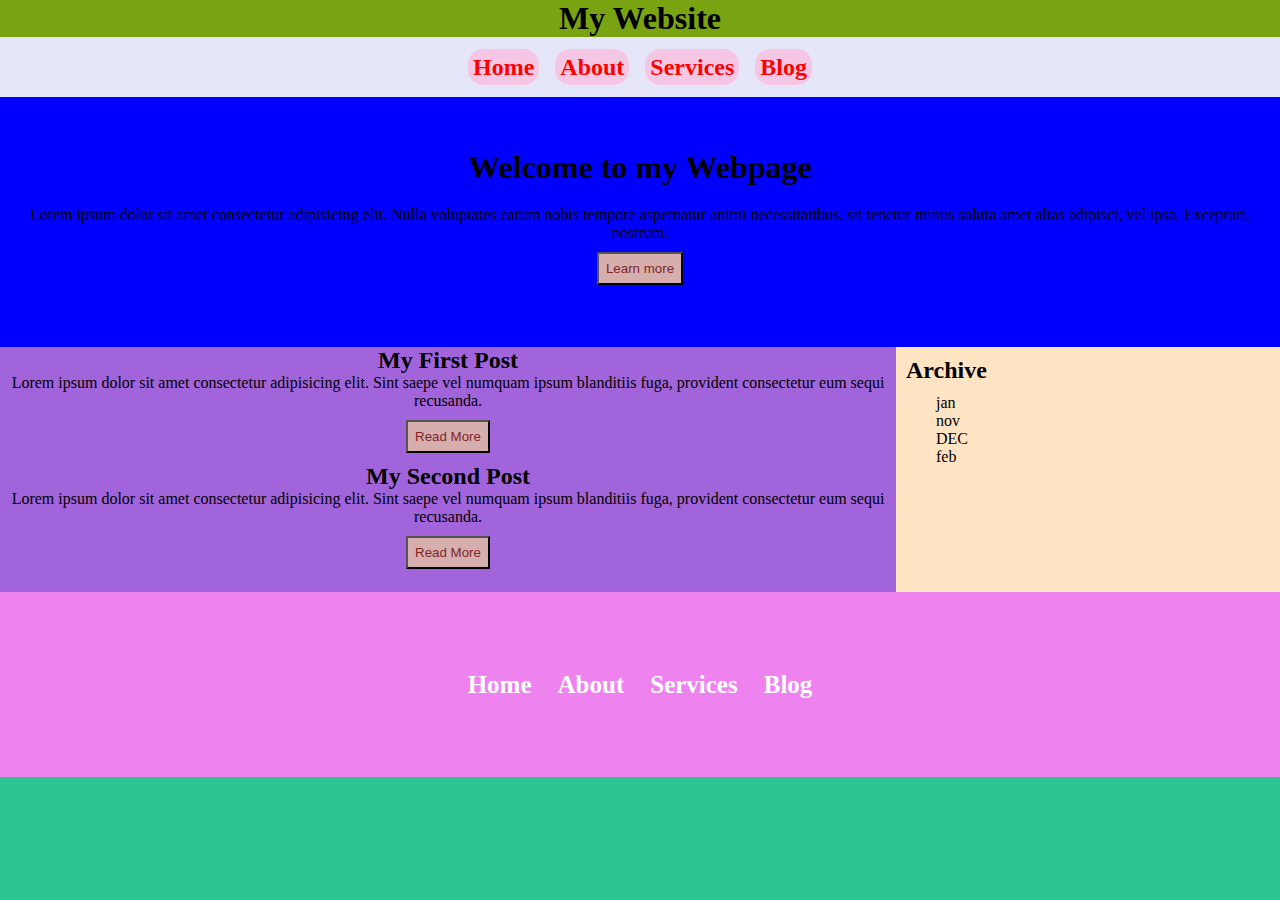
<file: basic_webpage/index.html>
<!DOCTYPE html>
<html lang="en">
<head>
    <meta charset="UTF-8">
    <meta name="viewport" content="width=device-width, initial-scale=1.0">
    <link rel="stylesheet" href="style.css">
    <title>Webpage</title>
</head>
<body>
    <header>
       <h1>
        My Website
       </h1>
    </header>

    <nav>
        <h2>
        <a href="">Home</a>
        <a href="">About</a>
        <a href="">Services</a>
        <a href="">Blog</a>
        </h2>
    </nav>

    <section>
        <h1>Welcome to my Webpage</h1>
        <p>Lorem ipsum dolor sit amet consectetur adipisicing elit. Nulla voluptates earum nobis tempore aspernatur animi necessitatibus, sit tenetur minus soluta amet alias adipisci, vel ipsa. Excepturi, nostrum.</p>
        <button>Learn more</button>
    </section>

    <article>
        <div class="post">
            <h2>My First Post</h2>
            <p>Lorem ipsum dolor sit amet consectetur adipisicing elit. Sint saepe vel numquam ipsum blanditiis fuga, provident consectetur eum sequi recusanda.</p>
            <button>Read More</button>

            <div class="post">
                <h2>My Second Post</h2>
                <p>Lorem ipsum dolor sit amet consectetur adipisicing elit. Sint saepe vel numquam ipsum blanditiis fuga, provident consectetur eum sequi recusanda.</p>
                <button>Read More</button>
        </div>
    </article>

    <aside>
        <h2>Archive</h2>
        <ul>
            <li>jan</li>
            <li>nov</li>
            <li>DEC</li>
            <li>feb</li>
        </ul>
    </aside>
    
    <footer>
        <h2>
            <a href="">Home</a>
            <a href="">About</a>
            <a href="">Services</a>
            <a href="">Blog</a>
        </h2>
        
    </footer>
</body>
</html>
</file>
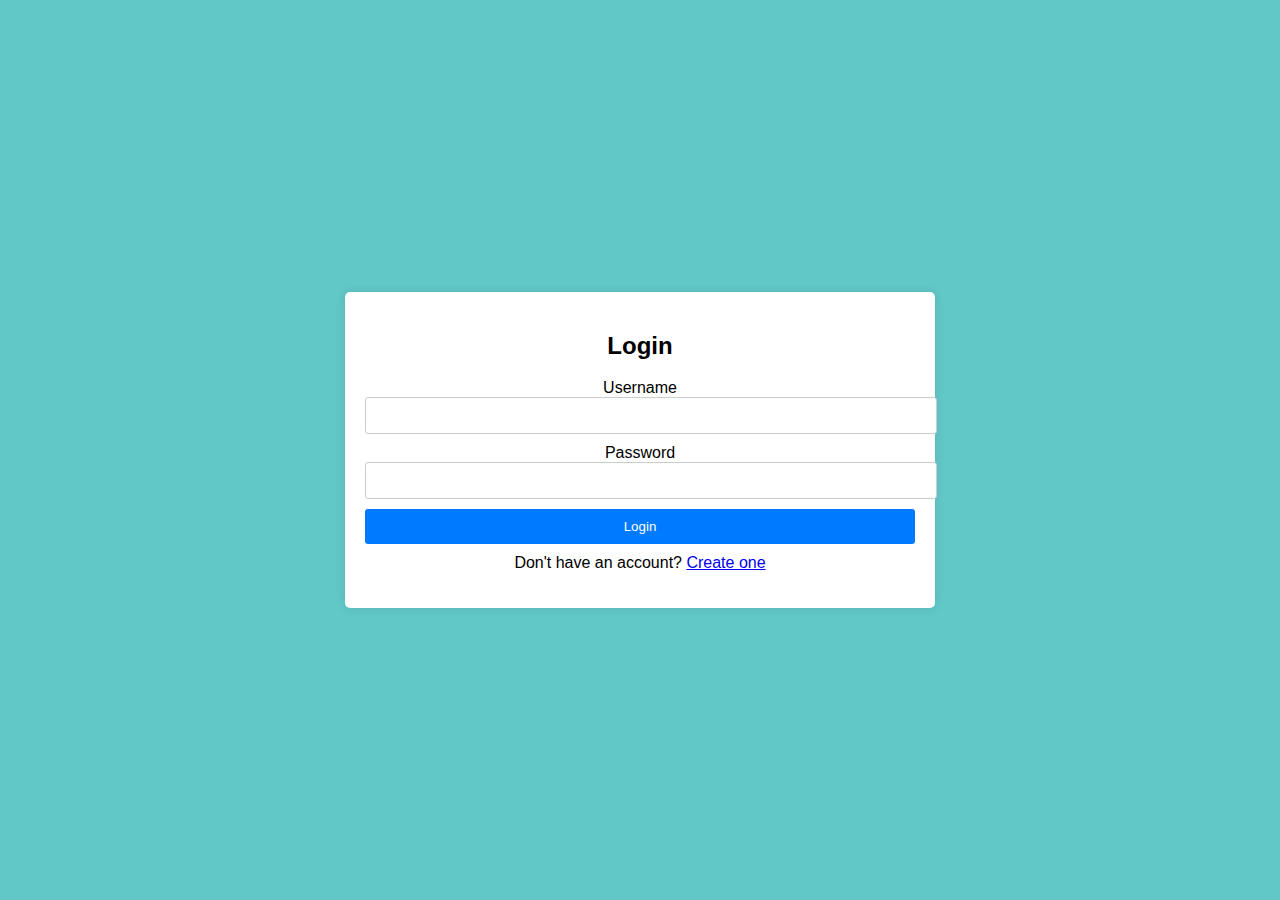
<file: create_account/index.html>
<!DOCTYPE html>
<html lang="en">
<head>
    <meta charset="UTF-8">
    <meta name="viewport" content="width=device-width, initial-scale=1.0">
    <title>Login</title>
    <link rel="stylesheet" href="styles.css">
</head>
<body>
    <div class="container">
        <form action="login.php" method="POST">
            <h2>Login</h2>
            <div class="input-group">
                <label for="username">Username</label>
                <input type="text" id="username" name="username" required>
            </div>
            <div class="input-group">
                <label for="password">Password</label>
                <input type="password" id="password" name="password" required>
            </div>
            <button type="submit">Login</button>
        </form>
        <p>Don't have an account? <a href="create_account.html">Create one</a></p>
    </div>
</body>
</html>
</file>
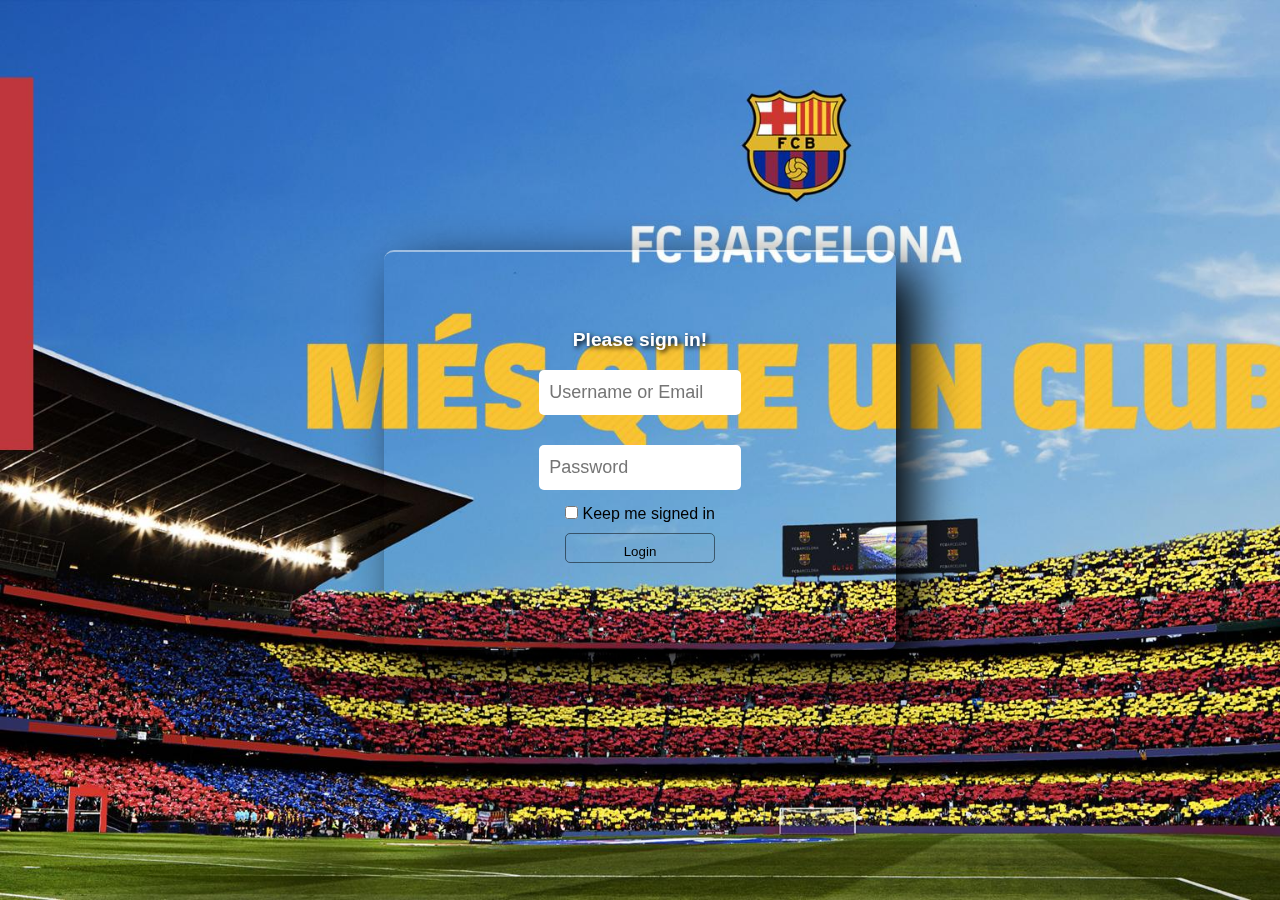
<file: Glass-UI/index.html>
<!DOCTYPE html>
<html lang="en">
<head>
    <meta charset="UTF-8">
    <meta name="viewport" content="width=device-width, initial-scale=1.0">
    <link rel="stylesheet" href="style.css">
    <title>Yoshita</title>
    <link rel="icon" href="images.jpeg">
</head>
<body>
    <div class="container">
        <div class="card">
            <div class="content">
                <h1>Please sign in!</h1>
                <div class="form-input">
                    <input type="text" class="text-field" placeholder="Username or Email">
                </div>
                <div class="form-input">
                    <input type="password" class="text-field" placeholder="Password">
                </div>
                <div class="form-checkbox">
                    <input type="checkbox">
                    <label for="">Keep me signed in</label>
                </div>
                <div class="form-input">
                    <button>Login</button>
                </div>
            </div>
        </div>
    </div>
    
</body>
</html>
</file>
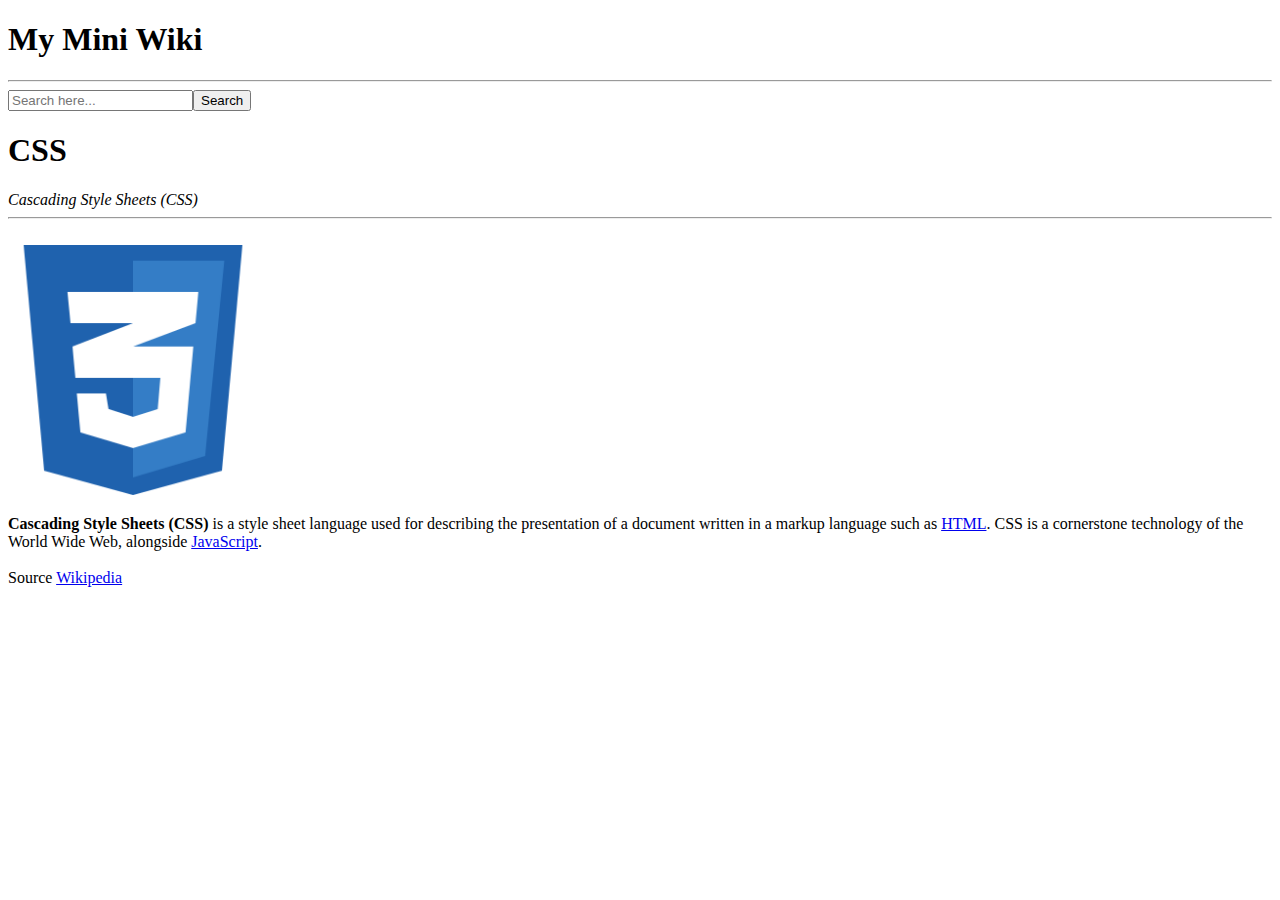
<file: css.html>
<!DOCTYPE html>
<html lang="en">
<head>
    <meta charset="UTF-8">
    <meta name="viewport" content="width=device-width, initial-scale=1.0">
    <title>Mini Wiki</title>
</head>
<body>
    <h1>My Mini Wiki</h1>
    <hr>
    <label for="Firstname"></label>
    <input type="text" id="Firstname" placeholder="Search here..." ><button>Search</button>
    <br>
    <H1>CSS</H1>
    <i>Cascading Style Sheets (CSS)</i>
    <hr>
    <br>
    <img src="css.png" alt="CSS lOGO" height="250px">

    <p>
        <B>Cascading Style Sheets (CSS)</B> is a style sheet language used for describing the presentation of a document written in a markup language such as <a href="html.html">HTML</a>. CSS is a cornerstone technology of the World Wide Web, alongside <a href="js.html">JavaScript</a>.
        <br>
        <br>
        Source <a href="https://www.wikipedia.org/" target="_top">Wikipedia</a>
    </p>
</body>
</html>
</file>
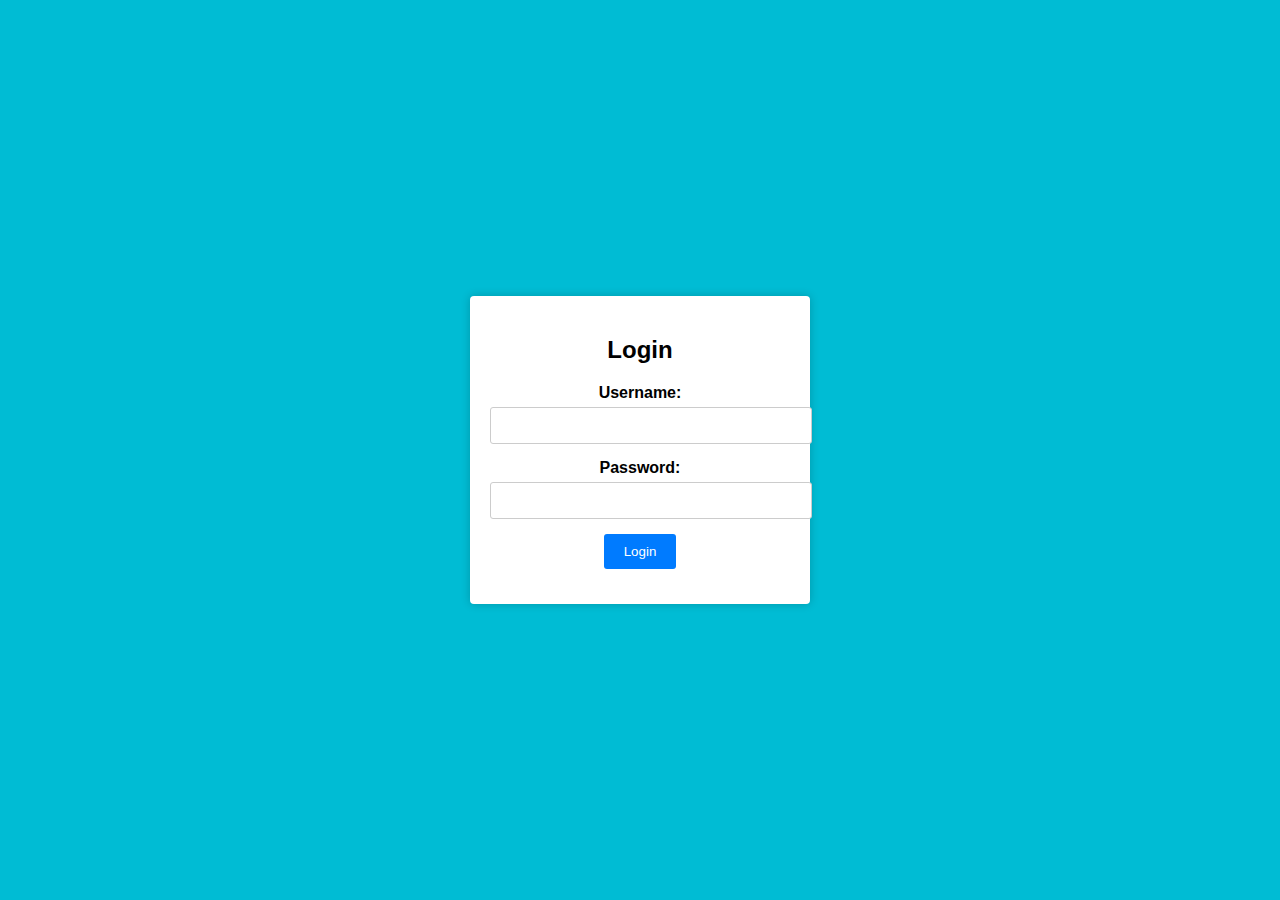
<file: loginPage.html>
<!DOCTYPE html>
<html lang="en">
<head>
    <meta charset="UTF-8">
    <meta name="viewport" content="width=device-width, initial-scale=1.0">
    <title>Login Page</title>
    <style>
        body {
            font-family: Arial, sans-serif;
            background-color: #00bcd4; /* Cyan background color */
            margin: 0;
            padding: 0;
            display: flex;
            justify-content: center;
            align-items: center;
            height: 100vh;
        }

        .login-container {
            background-color: #fff;
            padding: 20px;
            border-radius: 4px;
            box-shadow: 0 0 10px rgba(0, 0, 0, 0.2);
            width: 300px;
            text-align: center;
        }

        .login-container h2 {
            margin-bottom: 20px;
        }

        .form-group {
            margin-bottom: 15px;
        }

        .form-group label {
            display: block;
            margin-bottom: 5px;
            font-weight: bold;
        }

        .form-group input {
            width: 100%;
            padding: 10px;
            border: 1px solid #ccc;
            border-radius: 3px;
        }

        .form-group button {
            background-color: #007BFF;
            color: #fff;
            padding: 10px 20px;
            border: none;
            border-radius: 3px;
            cursor: pointer;
        }
    </style>
</head>
<body>
    <div class="login-container">
        <h2>Login</h2>
        <form action="#" method="POST">
            <div class="form-group">
                <label for="username">Username:</label>
                <input type="text" id="username" name="username" required>
            </div>
            <div class="form-group">
                <label for="password">Password:</label>
                <input type="password" id="password" name="password" required>
            </div>
            <div class="form-group">
                <button type="submit">Login</button>
            </div>
        </form>
    </div>
</body>
</html>
</file>
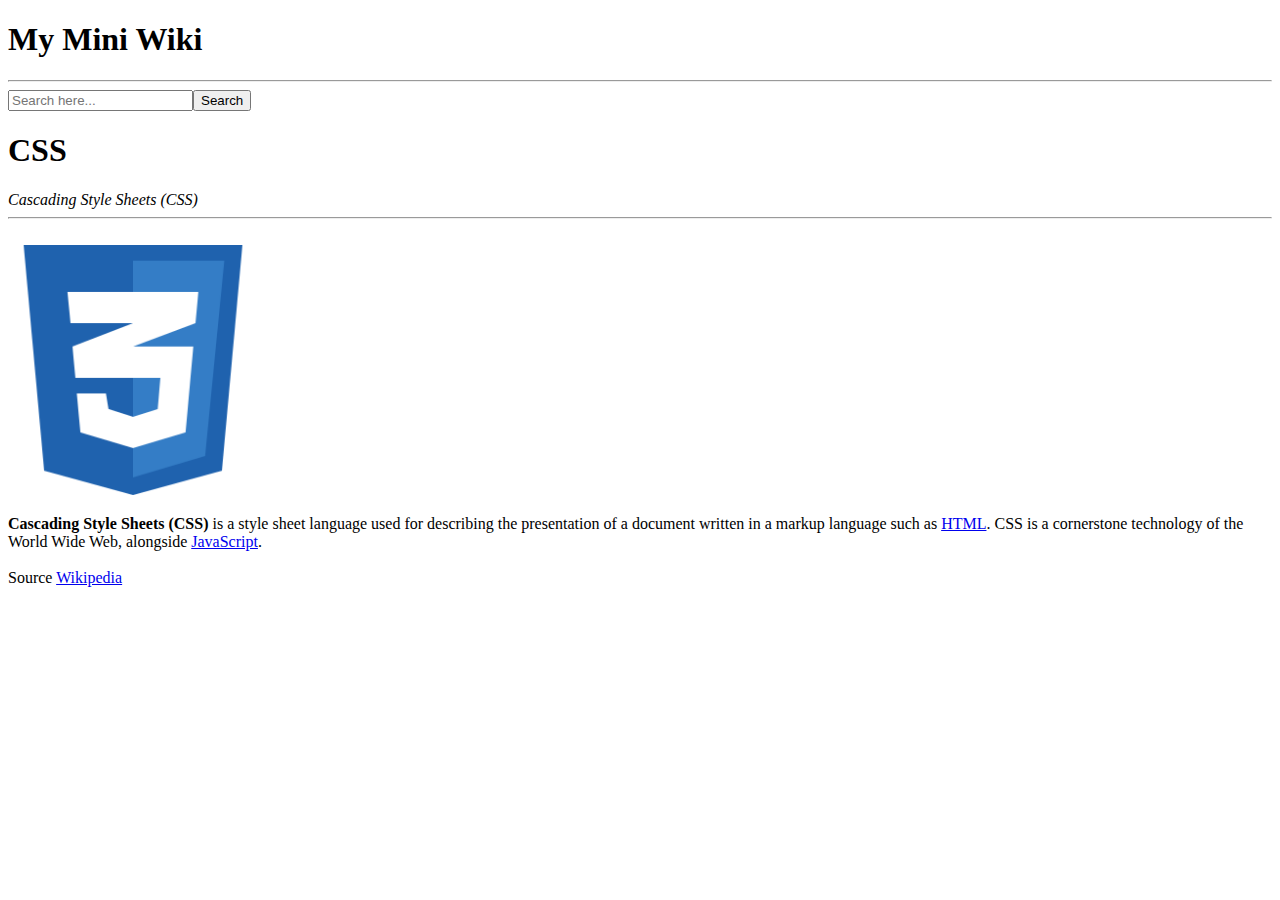
<file: Basic-wiki/css.html>
<!DOCTYPE html>
<html lang="en">
<head>
    <meta charset="UTF-8">
    <meta name="viewport" content="width=device-width, initial-scale=1.0">
    <link rel="icon" href="https://d3mxt5v3yxgcsr.cloudfront.net/courses/6020/course_6020_image.png">
    <title>Mini Wiki</title>
</head>
<body>
    <h1>My Mini Wiki</h1>
    <hr>
    <label for="Firstname"></label>
    <input type="text" id="Firstname" placeholder="Search here..." ><button>Search</button>
    <br>
    <H1>CSS</H1>
    <i>Cascading Style Sheets (CSS)</i>
    <hr>
    <br>
    <img src="css.png" alt="CSS lOGO" height="250px">

    <p>
        <B>Cascading Style Sheets (CSS)</B> is a style sheet language used for describing the presentation of a document written in a markup language such as <a href="html.html">HTML</a>. CSS is a cornerstone technology of the World Wide Web, alongside <a href="js.html">JavaScript</a>.
        <br>
        <br>
        Source <a href="https://www.wikipedia.org/" target="_top">Wikipedia</a>
    </p>
</body>
</html>
</file>
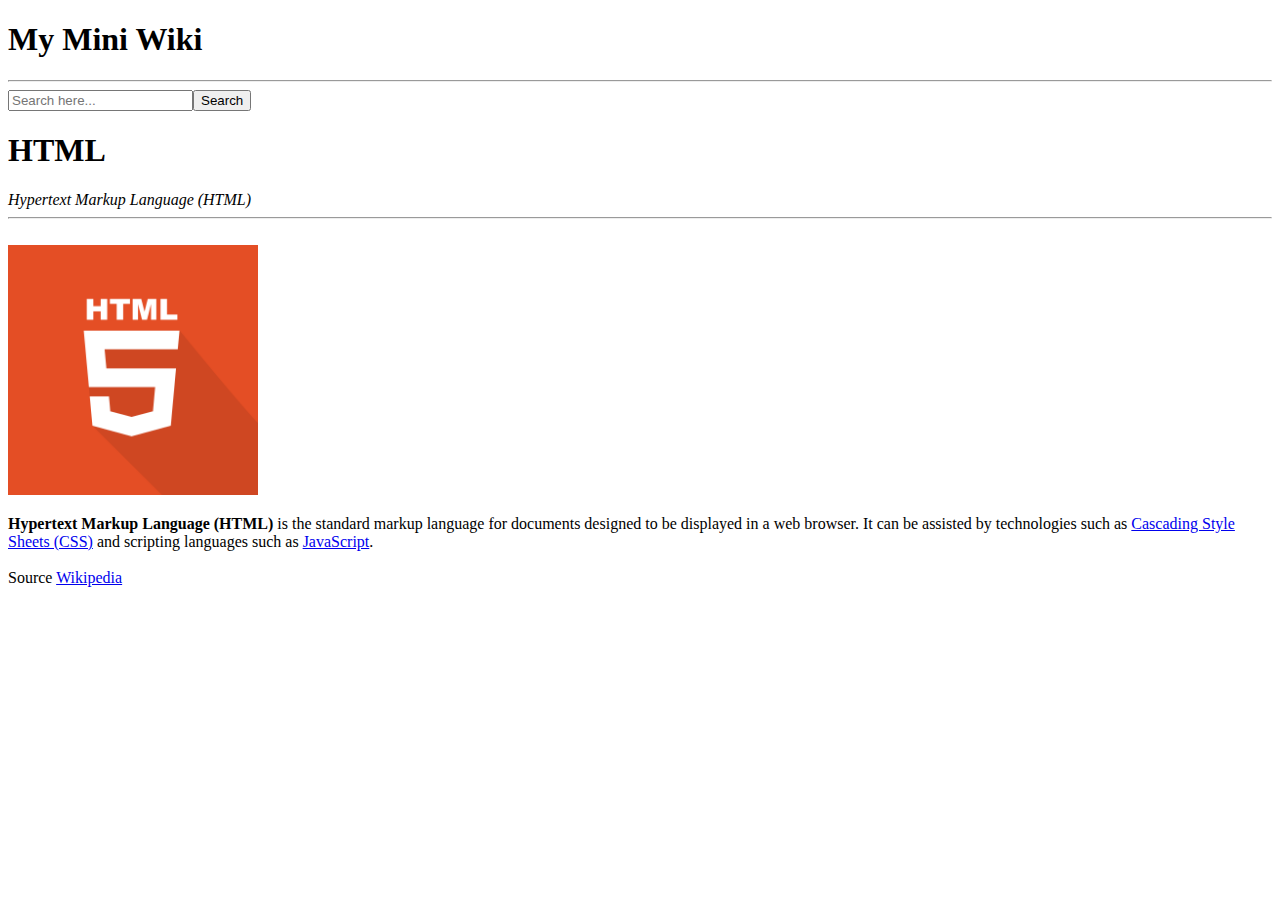
<file: Basic-wiki/html.html>
<!DOCTYPE html>
<html lang="en">
<head>
    <meta charset="UTF-8">
    <meta name="viewport" content="width=device-width, initial-scale=1.0">
    <link rel="icon" href="https://d3mxt5v3yxgcsr.cloudfront.net/courses/6020/course_6020_image.png">
    <title>Mini Wiki</title>
</head>
<body>
    <h1>My Mini Wiki</h1>
    <hr>
    <label for="Firstname"></label>
    <input type="text" id="Firstname" placeholder="Search here..." ><button>Search</button>
    <br>
    <H1>HTML</H1>
    <i>Hypertext Markup Language (HTML)</i>
    <hr>
    <br>
    <img src="html.png" alt="HTML lOGO" height="250px">

    <p>
        <b>Hypertext Markup Language (HTML)</b> is the standard markup language for documents designed to be displayed in a web browser. It can be assisted by technologies such as <a href="css.html">Cascading Style Sheets (CSS)</a> and scripting languages such as <a href="js.html">JavaScript</a>.
        <br>
        <br>
        Source <a href="https://www.wikipedia.org/">Wikipedia</a>

    </p>
</body>
</html>
</file>
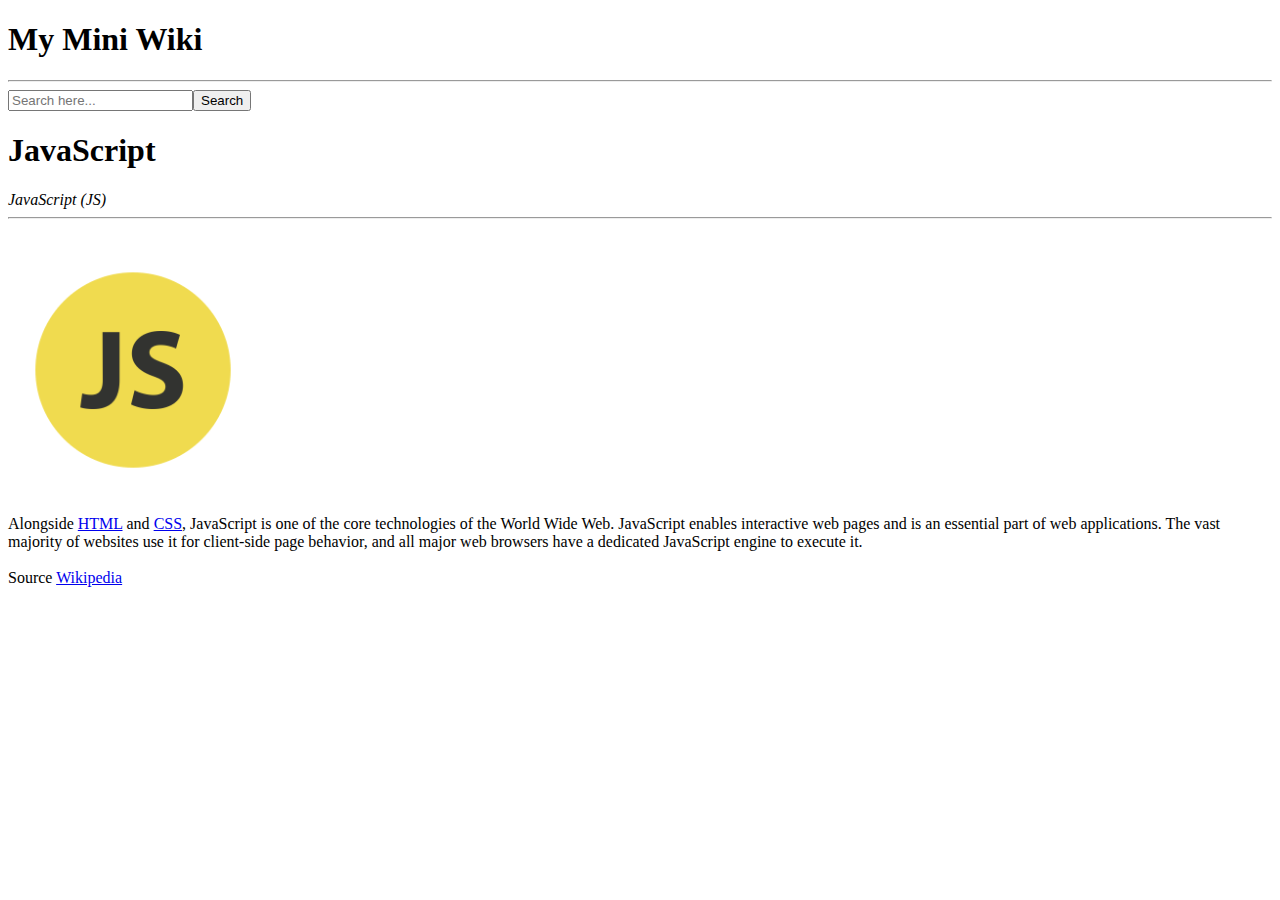
<file: Basic-wiki/js.html>
<!DOCTYPE html>
<html lang="en">
<head>
    <meta charset="UTF-8">
    <meta name="viewport" content="width=device-width, initial-scale=1.0">
    <link rel="icon" href="https://d3mxt5v3yxgcsr.cloudfront.net/courses/6020/course_6020_image.png">
    <title>Mini Wiki</title>
</head>
<body>
    <h1>My Mini Wiki</h1>
    <hr>
    <label for="Firstname"></label>
    <input type="text" id="Firstname" placeholder="Search here..." ><button>Search</button>
    <br>
    <H1>JavaScript</H1>
    <i>JavaScript (JS)</i>
    <hr>
    <br>
    <img src="js.png" alt="JS lOGO" height="250px">

    <p>
        Alongside <a href="html.html">HTML</a> and <a href="css.html">CSS</a>, JavaScript is one of the core technologies of the World Wide Web. JavaScript enables interactive web pages and is an essential part of web applications. The vast majority of websites use it for client-side page behavior, and all major web browsers have a dedicated JavaScript engine to execute it.
        <br>
        <br>
        Source <a href="https://www.wikipedia.org/">Wikipedia</a>

    </p>
</body>
</html>
</file>
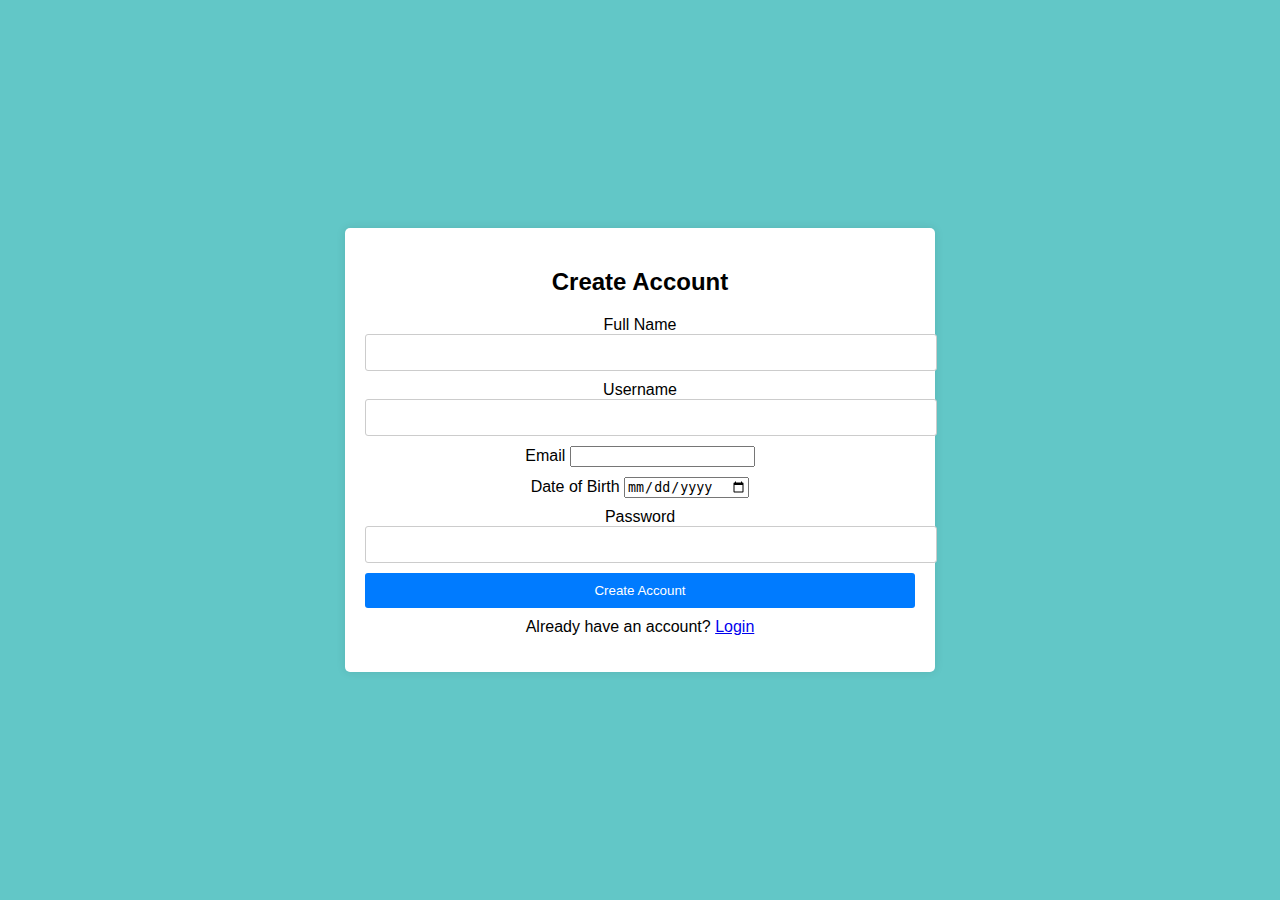
<file: create_account/create_account.html>
<!DOCTYPE html>
<html lang="en">
<head>
    <meta charset="UTF-8">
    <meta name="viewport" content="width=device-width, initial-scale=1.0">
    <title>Create Account</title>
    <link rel="stylesheet" href="styles.css">
</head>
<body>
    <div class="container">
        <form action="create_account.php" method="POST">
            <h2>Create Account</h2>
            <div class="input-group">
                <label for="fullName">Full Name</label>
                <input type="text" id="fullName" name="fullName" required>
            </div>
            <div class="input-group">
                <label for="newUsername">Username</label>
                <input type="text" id="newUsername" name="newUsername" required>
            </div>
            <div class="input-group">
                <label for="email">Email</label>
                <input type="email" id="email" name="email" required>
            </div>
            <div class="input-group">
                <label for="dateOfBirth">Date of Birth</label>
                <input type="date" id="dateOfBirth" name="dateOfBirth" required>
            </div>
            <div class="input-group">
                <label for="newPassword">Password</label>
                <input type="password" id="newPassword" name="newPassword" required>
            </div>
            <button type="submit">Create Account</button>
        </form>
        <p>Already have an account? <a href="index.html">Login</a></p>
    </div>
</body>
</html>
</file>
<file: basic_webpage/style.css>
body, h1, p, a, ul, link, h2{
    margin: 0;
}

body{
    background-color: rgb(46, 196, 146);
}

header{
    text-align: center;
    background-color: rgb(122, 163, 17);
}

section h1{
     margin-bottom: 20px;
}
section{
    background-color: blue;
    display: flex;
    flex-direction: column;
    align-items: center;
    justify-content: center;
    height: 250px;
    
}
nav a{
    color: red;
    text-decoration: none;
    margin: 5px;
    background-color: rgb(246, 199, 228);
    padding: 5px;
    border-radius: 15px;
    text-align: center;
}

nav a:hover{
    background-color: white;
    color: blue;
}

p{
    
    text-align: center;
}

button{
    padding: 7px;
    background-color: rgb(215, 174, 174);
    color: rgb(127, 38, 38);
    margin: 10px;
}

nav{
    display: flex;
    flex-direction: inline;
    align-items: center;
    justify-content: center;
    background-color: lavender;
    height: 60px;
}

article{
    background-color: rgb(161, 100, 219);
    width: 70%;
    float: left;
    height: 245px;
}

aside{
    
    background-color: bisque;
    width: 30%;
    float: left;
    height: 245px;
}
aside h2{
    padding: 10px;
    
}
aside ul{
    list-style: none;
    
}

footer{
    display: flex;
    flex-direction: column;
    align-items: center;
    justify-content: center;
    clear: both;
    background-color: violet;
    height: 185px;
}
footer a {
    font-size: 25px;
    color: white;
    text-decoration: none;
    margin: 10px;
}
footer a:hover{
    background-color: white;
    color: blue;
    
}
.post {
    text-align: center;
}
</file>
<file: create_account/styles.css>
body {
    font-family: Arial, sans-serif;
    background-color: #f2f2f2;
    display: flex;
    align-items: center;
    justify-content: center;
    height: 100vh;
    margin: 0;
    background-color: rgb(98, 199, 199);
}

.container {
    width: 550px; /* Set the width of the container */
    padding: 20px;
    background-color: #ffffff;
    border-radius: 5px;
    box-shadow: 0 0 10px rgba(0, 0, 0, 0.1);
    text-align: center;
    margin: 0 auto;
}

h2 {
    text-align: center;
}

.input-group {
    margin: 10px 0;
}

.label {
    font-weight: bold;
}

input[type="text"],
input[type="password"] {
    width: 100%;
    padding: 10px;
    border: 1px solid #ccc;
    border-radius: 3px;
}

button {
    width: 100%;
    padding: 10px;
    background-color: #007bff;
    color: #fff;
    border: none;
    border-radius: 3px;
    cursor: pointer;
}

button:hover {
    background-color: #0056b3;
}

p {
    text-align: center;
    margin-top: 10px;
}
</file>
<file: Glass-UI/style.css>
@import url('https://fonts.googleapis.com/css2?family=Fuggles&family=Montserrat:wght@300&display=swap');

*{
    margin: 0;
    padding: 0;
    box-sizing: border-box;
    font-family: 'Franklin Gothic Medium', 'Arial Narrow', Arial, sans-serif;
}

body{
    background-color: steelbluea;
    display: flex;
    justify-content: center;
    align-items: center;
    min-height: 100vh;
    background-image:url(Camp-Nou.jpg) ;
    background-repeat: no-repeat;
    background-size: cover;
}

.container {
    display: flex;
    justify-content: center;
    align-items: center;
    height: 400px;
}

.container .card{
    width: 40vw;
    margin: 30px;
    height: 400px;
    box-shadow: 20px 20px 50px rgb(0,0,1);
    border-radius: 10px;
    display: flex;
    justify-content: center;
    align-items: center;
    border-top: 2px solid rgb(248, 248, 248, 0.5);
    backdrop-filter: blur(0.4px);
}

.content{
    width: 100%;
    height: 100%;
    display: flex;
    justify-content: center;
    align-items: center;
    flex-direction: column;
    text-align: center;
}

.text-field{
    width: 80%;
    height: 45px;
    padding: 10px;
    border-radius: 5px;
    border: none;
    margin: 15px auto 15px;
    font-size: 18px;
}

.content input:focus{
    outline: none;
}

.content h1{
    color: rgb(255, 255, 255);
    text-shadow: 2px 2px 5px black;
    font-size: 1.2rem;
    margin-bottom: 4px;
}

.form-input button{
    width: 150px;
    height: 30px;
    background-color: rgba(255, 255, 255, 0);
    border: ;
    border: 1px solid rgb(2, 2, 2, 0.5);
    padding: 10px;
    cursor: pointer;
    border-radius: 5px;
    margin: 10px auto 10px;
}

.form-input button:hover{
    background-color: rgba(118, 71, 128, 0.8);
    color: white;
    font-weight: bold;
}

@media(max-width: 600px){
    .container .card{
        width: 90vw;
    }
}

@media(max-width: 800px){
    .container .card{
        width: 60vw;
    }
}

@media(max-width: 400px){
    .container .card{
        width: 95vw;
    }
}
</file>
